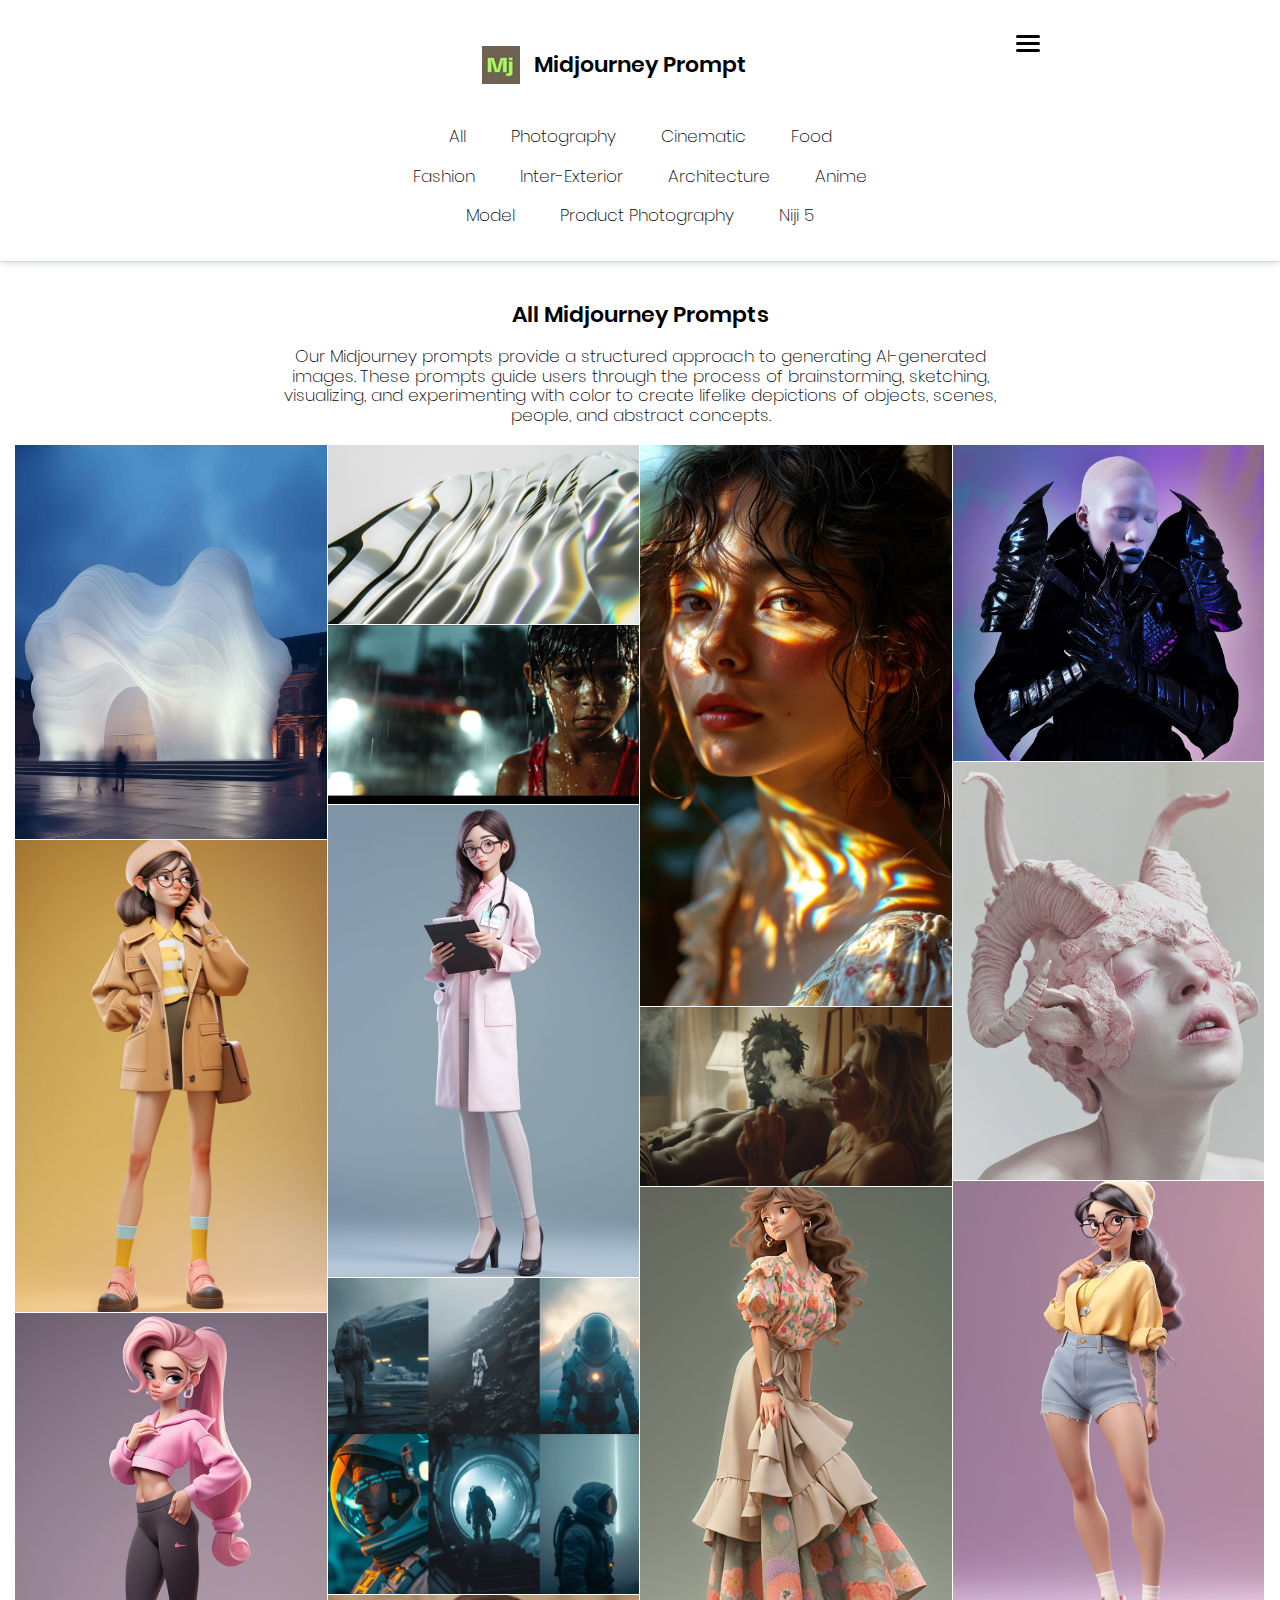
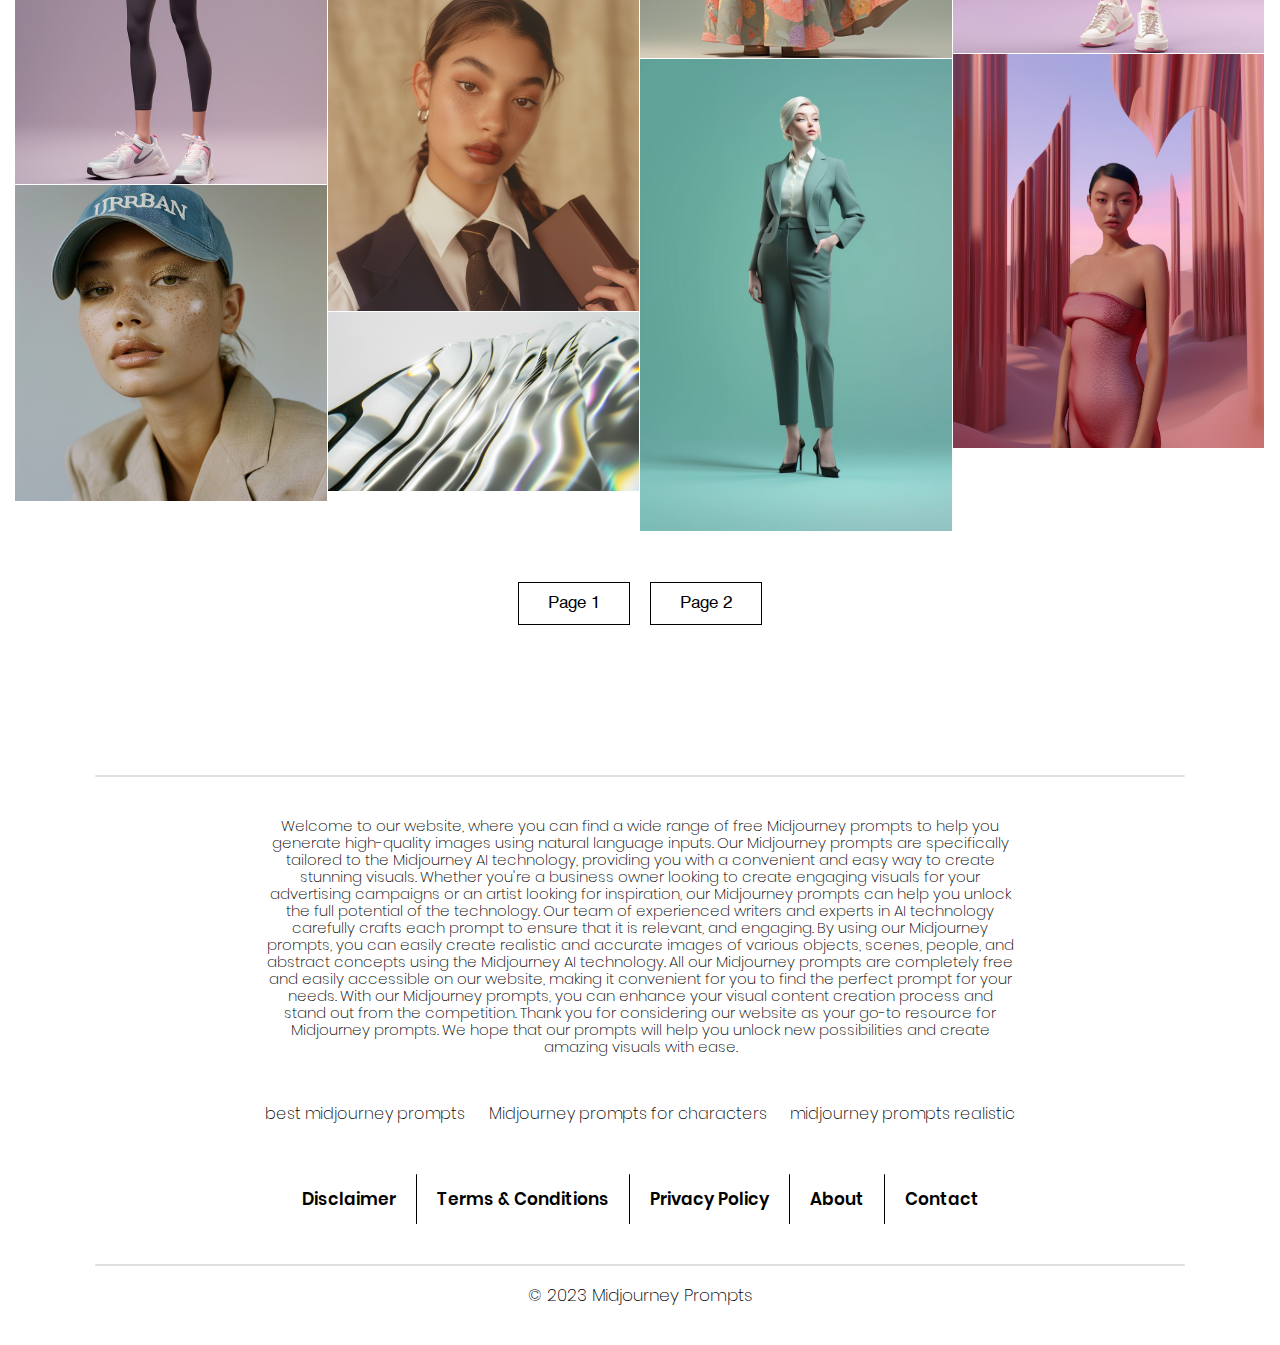
<file: index.html>
<!DOCTYPE html>
<html lang="en">
<head>
  <meta charset="UTF-8">
  <meta name="viewport" content="width=device-width, initial-scale=1.0">
  <title>All Midjourney Prompt | Midjourney Prompt</title>
  <link rel="stylesheet" href="css/normalize.css">
  <link rel="stylesheet" href="css/header_and_footer.css">
  <link rel="stylesheet" href="css/style.css">
</head>
<body>
  <header class="header"> <!--шапка/header-->
    <div class="container"> <!--контейнер/container-->
      <div class="burger_menu" id="burger_menu"><span></span></div>
      <a href="#" class="header_title"> <!--заголовок/title-->
        <p class="text h1">
            Midjourney Prompt
        </p>
      </a>
      <nav class="header_nav"> <!--навигация/navigation-->
        <ul class="header_nav_elements"> <!--элементы навигации/elements navigation`s-->
          <div class="header_nav_row"> <!--первая строчка/first row-->
            <li class="header_nav_element"> <!--первый элемент строчки/first element row`s-->
              <a href="#" class="text"> <!--текст элемента/text element`s-->
                All
              </a>
            </li>
            <li class="header_nav_element"> <!--второй элемент строчки/second element row`s-->
              <a href="#" class="text"> <!--текст элемента/text element`s-->
                Photography
              </a>
            </li>
            <li class="header_nav_element"> <!--третий элемент строчки/third element row`s-->
              <a href="#" class="text"> <!--текст элемента/text element`s-->
                Cinematic
              </a>
            </li>
            <li class="header_nav_element"> <!--четвёртый элемент строчки/fourth element row`s-->
              <a href="#" class="text"> <!--текст элемента/text element`s-->
                Food
              </a>
            </li>
          </div>
          <div class="header_nav_row"> <!--вторая строчка/second row-->
            <li class="header_nav_element"> <!--первый элемент строчки/first element row`s-->
              <a href="#" class="text"> <!--текст элемента/text element`s-->
                Fashion
              </a>
            </li>
            <li class="header_nav_element"> <!--второй элемент строчки/second element row`s-->
              <a href="#" class="text"> <!--текст элемента/text element`s-->
                Inter-Exterior
              </a>
            </li>
            <li class="header_nav_element"> <!--третий элемент строчки/third element row`s-->
              <a href="#" class="text"> <!--текст элемента/text element`s-->
                Architecture
              </a>
            </li>
            <li class="header_nav_element"> <!--четвёртый элемент строчки/fourth element row`s-->
              <a href="#" class="text"> <!--текст элемента/text element`s-->
                Anime
              </a>
            </li>
          </div>
          <div class="header_nav_row"> <!--третья строчка/third row-->
            <li class="header_nav_element"> <!--первый элемент строчки/first element row`s-->
              <a href="#" class="text"> <!--текст элемента/text element`s-->
                Model
              </a>
            </li>
            <li class="header_nav_element"> <!--второй элемент строчки/second element row`s-->
              <a href="#" class="text"> <!--текст элемента/text element`s-->
                Product Photography 
              </a>
            </li>
            <li class="header_nav_element"> <!--третий элемент строчки/third element row`s-->
              <a href="#" class="text"> <!--текст элемента/text element`s-->
                Niji 5
              </a>
            </li>
          </div>
        </ul>
      </nav>
    </div>
  </header>
  <main> <!--основной блок/main block-->
    <section class="main_text_section"> <!--блок с текстом основного блока/block with text main block`s-->
      <div class="container"> <!--контейнер/container-->
        <h1 class="main_title text"> <!--заголовок/title-->
          All Midjourney <br class="br"> Prompts
        </h1>
        <p class="main_text text"> <!--текст/text-->
          Our Midjourney prompts provide a structured approach to generating AI-generated images. These prompts guide users through the process of brainstorming, sketching, visualizing, and experimenting with color to create lifelike depictions of objects, scenes, people, and abstract concepts.
        </p>
      </div>
    </section>
    <section class="block_img" id="block_img"> <!--блок с картинками/block with images-->
      <div class="container"> <!--контейнер/container-->
        <div class="columns_1_and_2">
        <div class="block_img_column" id="column_1"> <!--столбец один/first column-->
          <a href="#" id="img1_1"> <!--картинка один/first image-->
            <img src="img/column_1/1.jpg" alt="">
          </a>
          <a href="#" id="img1_2"> <!--картинка два/second image-->
            <img src="img/column_1/2.jpg" alt="">
          </a>
          <a href="#" id="img1_3"> <!--картинка три/third-->
            <img src="img/column_1/3.jpg" alt="">
          </a>
          <a href="#" id="img1_4"> <!--картинка четыре/fourth-->
            <img src="img/column_1/4.jpg" alt="">
          </a>
        </div>
        <div class="block_img_column" id="column_2"> <!--столбик два/second column-->
          <a href="#" id="img2_1"> <!--картинка один/first image-->
            <img src="img/column_2/1.jpg" alt="">
          </a>
          <a href="#" id="img2_2"> <!--картинка два/second image-->
            <img src="img/column_2/2.jpg" alt="">
          </a>
          <a href="#" id="img2_3"> <!--картинка три/third image-->
            <img src="img/column_2/3.jpg" alt="">
          </a>
          <a href="#" id="img2_4"> <!--картинка четыре/third image-->
            <img src="img/column_2/4.jpg" alt="">
          </a>
          <a href="#" id="img2_5"> <!--картинка пять/fifth image-->
            <img src="img/column_2/5.jpg" alt="">
          </a>
          <a href="#" id="img2_6"> <!--картинка шесть/sixth image-->
            <img src="img/column_2/1.jpg" alt="">
          </a>
        </div>
        </div>
        <div class="columns_3_and_4">
        <div class="block_img_column" id="column_3"> <!--столбик три/third column-->
          <a href="#" id="img3_1"> <!--картинка один/first image-->
            <img src="img/column_3/1.jpg" alt="">
          </a>
          <a href="#" id="img3_2"> <!--картинка два/second image-->
            <img src="img/column_3/2.jpg" alt="">
          </a>
          <a href="#" id="img3_3"> <!--картинка четыре/third image-->
            <img src="img/column_3/4.jpg" alt="">
          </a>
          <a href="#" id="img3_4"> <!--картинка пять/fifth image-->
            <img src="img/column_3/5.jpg" alt="">
          </a>
        </div>
        <div class="block_img_column" id="column_4"> <!--столбик четыре/fourth column-->
          <a href="#" class="img4_1"> <!--картинка один/first image-->
            <img src="img/column_4/1.jpg" alt="">
          </a>
          <a href="#" class="img4_2"> <!--картинка два/second image-->
            <img src="img/column_4/2.jpg" alt="">
          </a>
          <a href="#" class="img4_3"> <!--картинка три/third image-->
            <img src="img/column_4/3.jpg" alt="">
          </a>
          <a href="#" class="img4_4"> <!--картинка четыре/fourth image-->
            <img src="img/column_4/4.jpg" alt="">
          </a>
        </div>
        </div>
      </div>
    </section>
    <div class="buttons">
      <a href="#" type="button" class="button text">Page 1</a> <!--кнопка Page 1/button Page 1-->
      <a href="#" type="button" class="button text">Page 2</a> <!--кнопкf Page 2/button Page 2-->
    </div>
  </main>
  <footer class="footer"> <!--подвал/footer-->
    <div class="container"> <!--контейнер/container-->
      <span class="footer_line"></span> <!--линия/line-->
      <div class="footer_container"> <!--доп. контейнер/additional container-->
        <p class="footer_text text"> <!--текст/text-->
          Welcome to our website, where you can find a wide range of free Midjourney prompts to help you generate high-quality images using natural language inputs. Our Midjourney prompts are specifically tailored to the Midjourney AI technology, providing you with a convenient and easy way to create stunning visuals.
Whether you're a business owner looking to create engaging visuals for your advertising campaigns or an artist looking for inspiration, our Midjourney prompts can help you unlock the full potential of the technology. Our team of experienced writers and experts in AI technology carefully crafts each prompt to ensure that it is relevant, and engaging.
By using our Midjourney prompts, you can easily create realistic and accurate images of various objects, scenes, people, and abstract concepts using the Midjourney AI technology. All our Midjourney prompts are completely free and easily accessible on our website, making it convenient for you to find the perfect prompt for your needs.
With our Midjourney prompts, you can enhance your visual content creation process and stand out from the competition.
Thank you for considering our website as your go-to resource for Midjourney prompts. We hope that our prompts will help you unlock new possibilities and create amazing visuals with ease.
        </p>
        <ul class="footer_offers"> <!--предложения/offers-->
          <li class="footer_offer text"> <!--первое предложение/first offer-->
            <a href="#">best midjourney prompts</a>
          </li>
          <li class="footer_offer text"> <!--второе предложение/second offer-->
            <a href="#">Midjourney prompts for characters</a>
          </li>
          <li class="footer_offer text"> <!--третье предложение/third offer-->
            <a href="#">midjourney prompts realistic</a>
          </li>
        </ul>
        <ul class="footer_menu"> <!--меню подвала/menu footer`s-->
          <li class="footer_menu_element text"> <!--элемент меню подвала/footer menu element-->
            <a href="#">Disclaimer</a>
          </li>
          <li class="footer_menu_element text"> <!--элемент меню подвала/footer menu element-->
            <a href="#">Terms & Conditions</a>
          </li>
          <li class="footer_menu_element text"> <!--элемент меню подвала/footer menu element-->
            <a href="#">Privacy Policy</a>
          </li>
          <li class="footer_menu_element text"> <!--элемент меню подвала/footer menu element-->
            <a href="#">About</a>
          </li>
          <li class="footer_menu_element text"> <!--элемент меню подвала/footer menu element-->
            <a href="#">Contact</a>
          </li>
        </ul>
      </div>
      <span class="footer_line"></span> <!--линия/line-->
      <p class="footer_footnote text"> <!--сноска/footnote-->
        © 2023 Midjourney Prompts
      </p>
    </div>
  </footer>
  <div class="menu menu--close" id="menu"> <!--меню/menu-->
    <div class="menu_container"> <!--контейнер для меню/menu containers-->
      <p class="menu_title text h1"> <!--заголовок/title-->
        More
      </p>
      <ul class="menu_elements"> <!--элементы меню/menu elements-->
        <li class="menu_element"> <!--элемент меню/menu element-->
          <a href="#" class="text">Creative</a>
        </li>
        <li class="menu_element"> <!--элемент меню/menu element-->
          <a href="#" class="text">3D characters</a>
        </li>
        <li class="menu_element"> <!--элемент меню/menu element-->
          <a href="#" class="text">Vehicles</a>
        </li>
        <li class="menu_element"> <!--элемент меню/menu element-->
          <a href="#" class="text">Painting Artwork</a>
        </li>
        <li class="menu_element"> <!--элемент меню/menu element-->
          <a href="#" class="text">Stock Images</a>
        </li>
        <li class="menu_element"> <!--элемент меню/menu element-->
          <a href="#" class="text">illustrations</a>
        </li>
      </ul>
      <button class="menu_button text" id="menu_button" type="button">Close</button> <!--кнопка меню/menu button-->
      <button class="menu_button--mob" id="menu_button--mob" type="button"> <!--кнопка меню (мобильная версия)/menu button (mobile version)-->
        <span></span>
      </button>
      <ul class="menu_elements--mob"> <!--список меню (мобильная версия)/menu list (mobile version)-->
      <li class="menu_element--mob"> <!--первый элемент списка/first element-->
          <a href="#" class="text">
            All
          </a>
      </li>
      <li class="menu_element--mob"> <!--второй элемент списка/second element-->
          <a href="#" class="text">
            Photography
          </a>
      </li>
      <li class="menu_element--mob"> <!--третий элемент списка/third element-->
          <a href="#" class="text">
            Cinematic
          </a>
      </li>
      <li class="menu_element--mob"> <!--четвёртый элемент списка/fourth element-->
          <a href="#" class="text">
            Food
          </a>
      </li>
      <li class="menu_element--mob"> <!--пятый элемент списка/fifth element-->
        <a href="#" class="text">
          Inter-Exterior
        </a>
      </li>
      <li class="menu_element--mob"> <!--шестой элемент списка/sixth element-->
        <a href="#" class="text">
          Architecture
        </a>
      </li>
      <li class="menu_element--mob"> <!--седьмой элемент списка/seventh element-->
        <a href="#" class="text">
          Anime
        </a>
      </li>
      <li class="menu_element--mob"> <!--восьмой элемент списка/eighth element-->
        <a href="#" class="text">
          Model
        </a>
      </li>
      <li class="menu_element--mob"> <!--девятый элемент списка/ninth element-->
        <a href="#" class="text">
          Product Photography 
        </a>
      </li>
      <li class="menu_element--mob"> <!--десятый элемент списка/tenth element-->
        <a href="#" class="text">
          Niji 5
        </a>
      </li>
      </ul>
    </div>
  </div>
  <script src="main.js"></script>
</body>
</html>
</file>
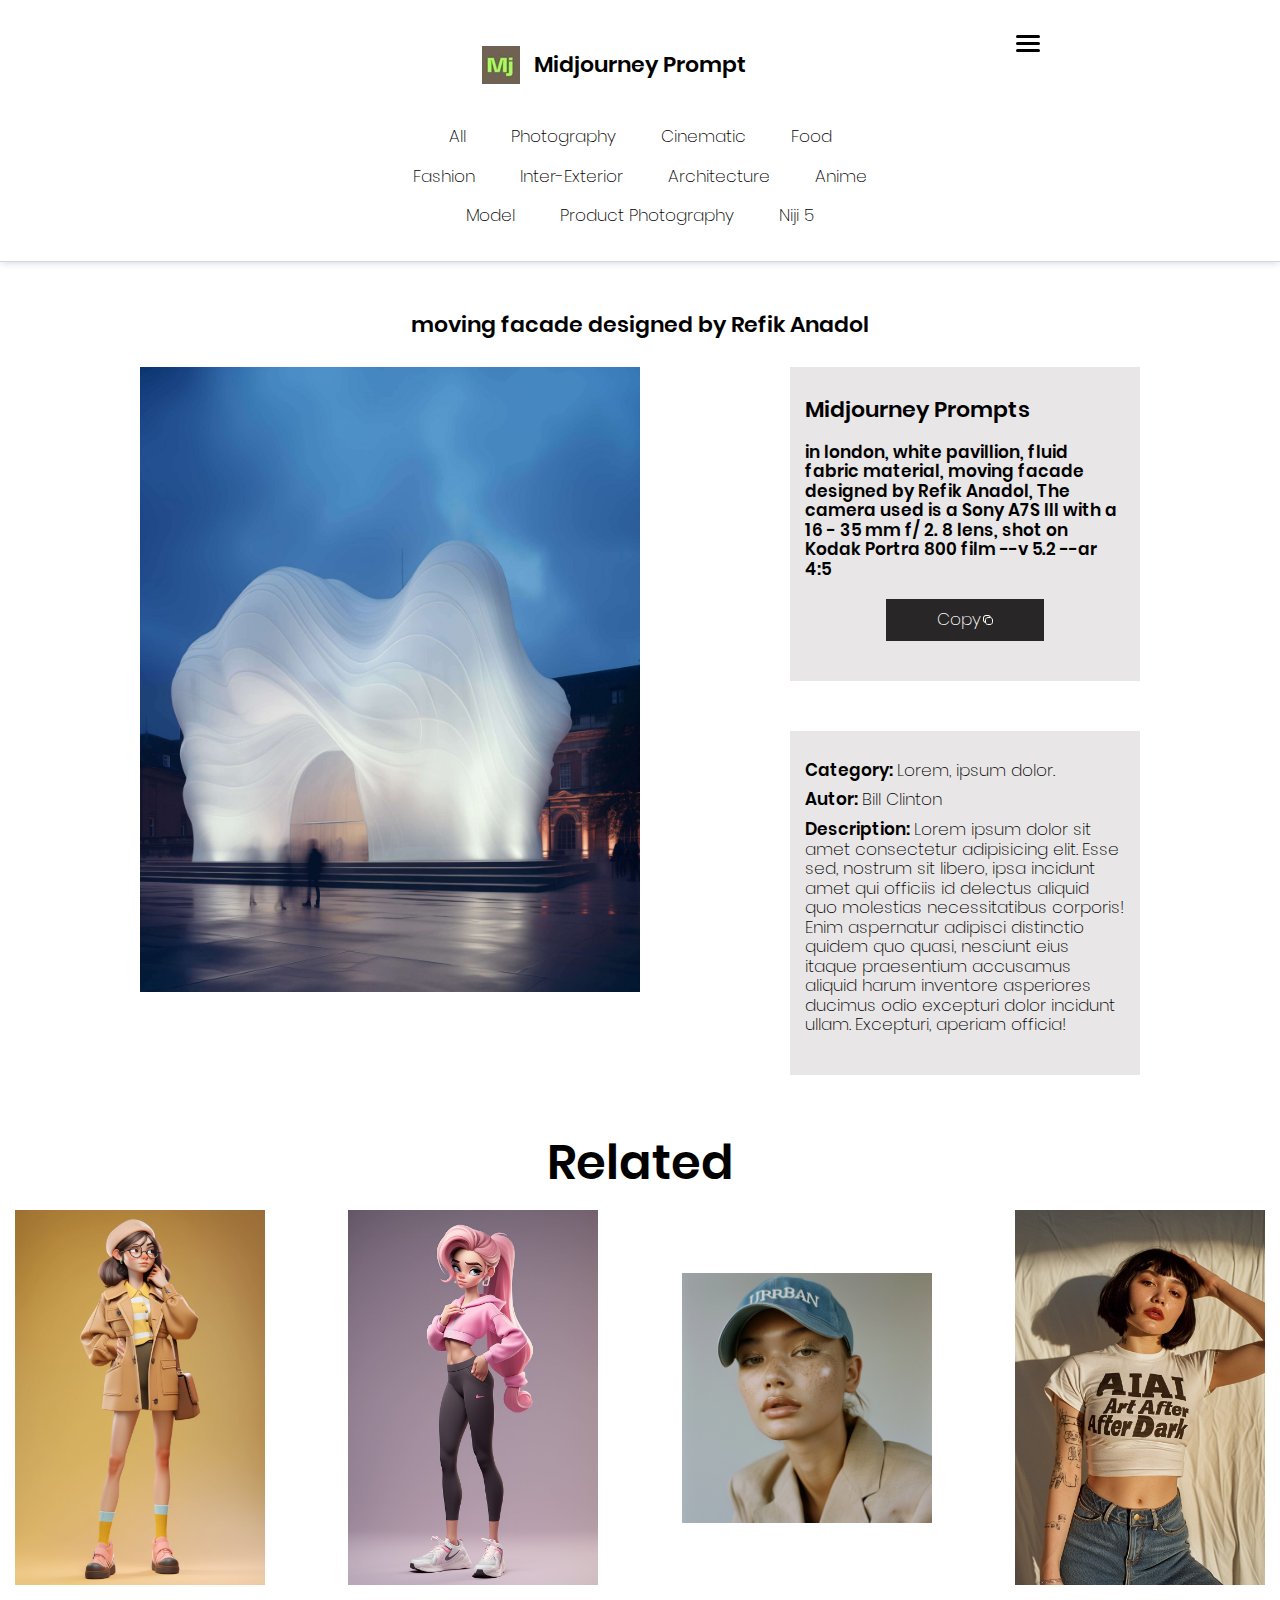
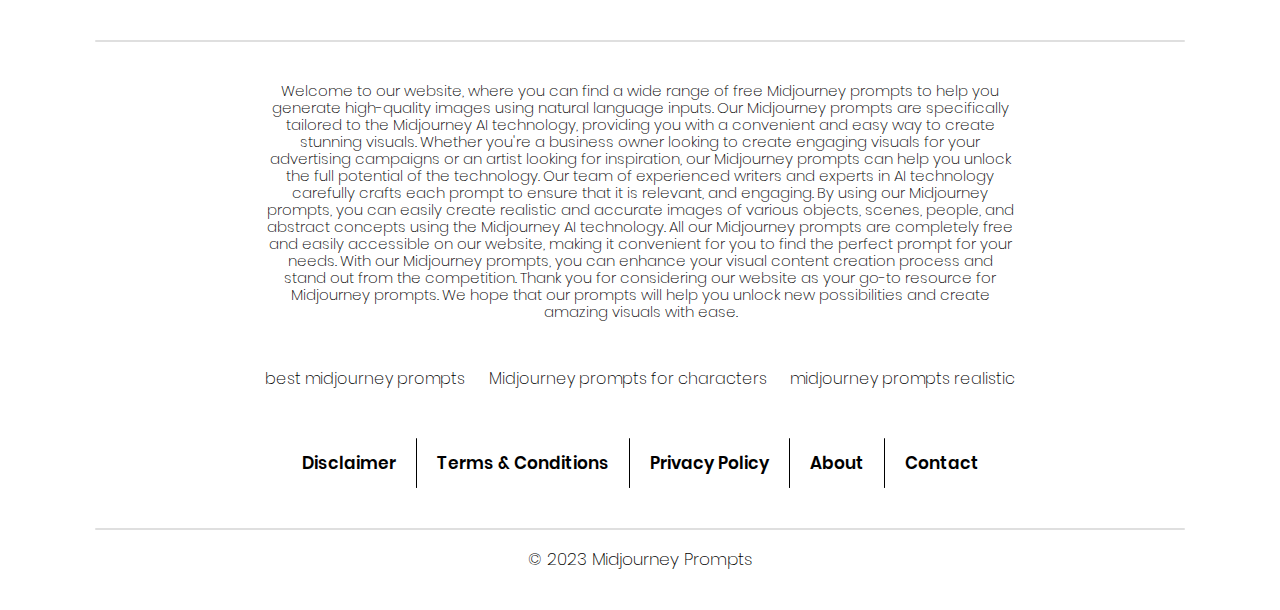
<file: page.html>
<!DOCTYPE html>
<html lang="en">
<head>
  <meta charset="UTF-8">
  <meta name="viewport" content="width=device-width, initial-scale=1.0">
  <title>All Midjourney Prompt | Midjourney Prompt</title>
  <link rel="stylesheet" href="css/normalize.css">
  <link rel="stylesheet" href="css/header_and_footer.css">
  <link rel="stylesheet" href="css/style_page.css">
</head>
<body>
  <header class="header"> <!--шапка/header-->
    <div class="container"> <!--контейнер-->
      <div class="burger_menu" id="burger_menu"><span></span></div>
      <a href="#" class="header_title"> <!--текст заголовка-->
        <p class="text h1">
            Midjourney Prompt
        </p>
      </a>
      <nav class="header_nav"> <!--навигация-->
        <ul class="header_nav_elements"> <!--элементы навигации-->
          <div class="header_nav_row"> <!--первая строчка-->
            <li class="header_nav_element"> <!--первый элемент строчки-->
              <a href="#" class="text"> <!--текст элемента-->
                All
              </a>
            </li>
            <li class="header_nav_element"> <!--второй элемент строчки-->
              <a href="#" class="text"> <!--текст элемента-->
                Photography
              </a>
            </li>
            <li class="header_nav_element"> <!--третий элемент строчки-->
              <a href="#" class="text"> <!--текст элемента-->
                Cinematic
              </a>
            </li>
            <li class="header_nav_element"> <!--четвёртый элемент строчки-->
              <a href="#" class="text"> <!--текст элемента-->
                Food
              </a>
            </li>
          </div>
          <div class="header_nav_row"> <!--вторая строчка-->
            <li class="header_nav_element"> <!--первый элемент строчки-->
              <a href="#" class="text"> <!--текст элемента-->
                Fashion
              </a>
            </li>
            <li class="header_nav_element"> <!--второй элемент строчки-->
              <a href="#" class="text"> <!--текст элемента-->
                Inter-Exterior
              </a>
            </li>
            <li class="header_nav_element"> <!--третий элемент строчки-->
              <a href="#" class="text"> <!--текст элемента-->
                Architecture
              </a>
            </li>
            <li class="header_nav_element"> <!--четвёртый элемент строчки-->
              <a href="#" class="text"> <!--текст элемента-->
                Anime
              </a>
            </li>
          </div>
          <div class="header_nav_row"> <!--птретья строчка-->
            <li class="header_nav_element"> <!--первый элемент строчки-->
              <a href="#" class="text"> <!--текст элемента-->
                Model
              </a>
            </li>
            <li class="header_nav_element"> <!--второй элемент строчки-->
              <a href="#" class="text"> <!--текст элемента-->
                Product Photography 
              </a>
            </li>
            <li class="header_nav_element"> <!--третий элемент строчки-->
              <a href="#" class="text"> <!--текст элемента-->
                Niji 5
              </a>
            </li>
          </div>
        </ul>
      </nav>
    </div>
  </header>
  <main> <!--основной блок/main block-->
    <section class="main"> <!--основная секция/main section-->
      <div class="container"> <!--контейнер/container-->
        <h1 class="main_title text"> <!--заголовок/title-->
          moving facade designed by Refik Anadol
        </h1>
        <div class="main_blocks"> <!--доп. контейнер/addition container-->
          <div class="block_img"> <!--блок с картинкой/main witn images-->
            <img src="img/column_1/1.jpg" alt="image">
          </div>
          <div class="block_info"> <!--блок с информацией/block with information-->
            <div class="block_info_container"> <!--доп. контейнер/additional container-->
              <p class="info_title text h1"> <!--заголовок блока/block title-->
                Midjourney Prompts 
              </p>
              <p class="info_text text" id="info_text"> <!--текст блока/block text-->
                in london, white pavillion, fluid fabric material, moving facade designed by Refik Anadol, The camera used is a Sony A7S III with a 16 - 35 mm f/ 2. 8 lens, shot on Kodak Portra 800 film --v 5.2 --ar 4:5
              </p>
              <button class="info_button text" type="button" id="info_button"> <!--кнопка блока/block button-->
                <p class="text">Copy</p> <!--текст кнопки/button text-->
                <div class="btn_img"> <!--картиника кнопки/button image-->
                  <svg xmlns="http://www.w3.org/2000/svg" width="10" height="10" viewBox="0 0 10 10" fill="none">&nbsp;
                    <path stroke="#fff" d="M5 2.5h2s2.5 0 2.5 2.5v2s0 2.5 -2.5 2.5h-2s-2.5 0 -2.5 -2.5v-2s0 -2.5 2.5 -2.5" id="path1"/>&nbsp;
                    <path fill="#fff" fill-rule="evenodd" clip-rule="evenodd" d="M3 1H5C5.74028 1 6.38663 1.4022 6.73244 2H7C7.30309 2 7.59567 2.04495 7.87146 2.12854C7.4981 0.896691 6.35377 0 5 0H3C1.34315 0 0 1.34315 0 3V5C0 6.35377 0.896691 7.4981 2.12854 7.87146C2.04495 7.59567 2 7.30309 2 7V6.73244C1.4022 6.38663 1 5.74028 1 5V3C1 1.89543 1.89543 1 3 1Z"/>
                  </svg>
                </div>
              </button>
              <div class="info_message message--close" id="info_message"> <!--сообщение/message-->
                <p class="text">
                  Text copied successfully
                </p>
              </div>
            </div>
            <div class="additional_info"> <!--блок с дополнительной информацией/block with additional information-->
              <div class="category_info"> <!--категория/category-->
                <p class="category_title text"> <!--заголовок/title-->
                  Category:
                </p>
                <a href="#" class="category_text text"> <!--название категории/name category-->
                  Lorem, ipsum dolor.
                </a>
              </div>
              <div class="autor_info"> <!--автор/autor-->
                <p class="autor_title text"> <!--заголовк/title-->
                  Autor:
                </p>
                <p class="autor_text text"> <!--имя автора/name autor-->
                  Bill Clinton
                </p>
              </div>
              <div class="description_info"> <!--описание/description-->
                <p class="descrition_title text"> <!--заголовок/title-->
                  Description:
                </p>
                <p class="descrition_text text"> <!--описание/description-->
                  Lorem ipsum dolor sit amet consectetur adipisicing elit. Esse sed, nostrum sit libero, ipsa incidunt amet qui officiis id delectus aliquid quo molestias necessitatibus corporis! Enim aspernatur adipisci distinctio quidem quo quasi, nesciunt eius itaque praesentium accusamus aliquid harum inventore asperiores ducimus odio excepturi dolor incidunt ullam. Excepturi, aperiam officia!
                </p>
              </div>
            </div>
          </div>
        </div>
      </div>
    </section>
    <section class="similar"> <!--сектция похожих картинок/section with similar images-->
      <div class="container"> <!--контейнер/container-->
        <p class="similar_title text h1"> <!--заголовок/title-->
          Related
        </p>
        <ul class="similar_images"> <!--картинки/images-->
          <li class="similar_img"> <!--первая картинка/first image-->
            <a href="#">
              <img src="img/column_1/2.jpg" alt="">
            </a>
          </li>
          <li class="similar_img"> <!--вторая картинка/second image-->
            <a href="#">
              <img src="img/column_1/3.jpg" alt="">
            </a>
          </li>
          <li class="similar_img"> <!--третья картинка/third image-->
            <a href="#">
              <img src="img/column_1/4.jpg" alt="">
            </a>
          </li>
          <li class="similar_img"> <!--четвёртая картинка/fourth image-->
            <a href="#">
              <img src="img/column_1/5.jpg" alt="">
            </a>
          </li>
        </ul>
      </div>
    </section>
  </main>
  <footer class="footer"> <!--подвал/footer-->
    <div class="container"> <!--контейнер/container-->
      <span class="footer_line"></span> <!--линия/line-->
      <div class="footer_container"> <!--доп. контейнер/addition container-->
        <p class="footer_text text"> <!--текст/text-->
          Welcome to our website, where you can find a wide range of free Midjourney prompts to help you generate high-quality images using natural language inputs. Our Midjourney prompts are specifically tailored to the Midjourney AI technology, providing you with a convenient and easy way to create stunning visuals.
Whether you're a business owner looking to create engaging visuals for your advertising campaigns or an artist looking for inspiration, our Midjourney prompts can help you unlock the full potential of the technology. Our team of experienced writers and experts in AI technology carefully crafts each prompt to ensure that it is relevant, and engaging.
By using our Midjourney prompts, you can easily create realistic and accurate images of various objects, scenes, people, and abstract concepts using the Midjourney AI technology. All our Midjourney prompts are completely free and easily accessible on our website, making it convenient for you to find the perfect prompt for your needs.
With our Midjourney prompts, you can enhance your visual content creation process and stand out from the competition.
Thank you for considering our website as your go-to resource for Midjourney prompts. We hope that our prompts will help you unlock new possibilities and create amazing visuals with ease.
        </p>
        <ul class="footer_offers"> <!--предложения/offers-->
          <li class="footer_offer text"> <!--первое предложение/first offer-->
            <a href="#">best midjourney prompts</a>
          </li>
          <li class="footer_offer text"> <!--второе предложение/second offer-->
            <a href="#">Midjourney prompts for characters</a>
          </li>
          <li class="footer_offer text"> <!--третье предложение/third offer-->
            <a href="#">midjourney prompts realistic</a>
          </li>
        </ul>
        <ul class="footer_menu"> <!--меню подвала/footer menu-->
          <li class="footer_menu_element text"> <!--элемент меню подвала/footer menu element-->
            <a href="#">Disclaimer</a>
          </li>
          <li class="footer_menu_element text"> <!--элемент меню подвала/footer menu element-->
            <a href="#">Terms & Conditions</a>
          </li>
          <li class="footer_menu_element text"> <!--элемент меню подвала/footer menu element-->
            <a href="#">Privacy Policy</a>
          </li>
          <li class="footer_menu_element text"> <!--элемент меню подвала/footer menu element-->
            <a href="#">About</a>
          </li>
          <li class="footer_menu_element text"> <!--элемент меню подвала/footer menu element-->
            <a href="#">Contact</a>
          </li>
        </ul>
      </div>
      <span class="footer_line"></span> <!--линия/line-->
      <p class="footer_footnote text"> <!--сноска/footnote-->
        © 2023 Midjourney Prompts
      </p>
    </div>
  </footer>
  <div class="menu menu--close" id="menu"> <!--меню/menu-->
    <div class="menu_container"> <!--контейнер для меню/container for menu-->
      <h1 class="menu_title text"> <!--заголовок/title-->
        More
      </h1>
      <ul class="menu_elements"> <!--элементы меню/menu elements-->
        <li class="menu_element"> <!--элемент меню/menu element-->
          <a href="#" class="text">Creative</a>
        </li>
        <li class="menu_element"> <!--элемент меню/menu element-->
          <a href="#" class="text">3D characters</a>
        </li>
        <li class="menu_element"> <!--элемент меню/menu element-->
          <a href="#" class="text">Vehicles</a>
        </li>
        <li class="menu_element"> <!--элемент меню/menu element-->
          <a href="#" class="text">Painting Artwork</a>
        </li>
        <li class="menu_element"> <!--элемент меню/menu element-->
          <a href="#" class="text">Stock Images</a>
        </li>
        <li class="menu_element"> <!--элемент меню/menu element-->
          <a href="#" class="text">illustrations</a>
        </li>
      </ul>
      <button class="menu_button text" id="menu_button">Close</button> <!--кнопка меню/menu button-->
      <button class="menu_button--mob" id="menu_button--mob"> <!--кнопка меню (мобильная версия)/menu button (mobile version)-->
        <span></span>
      </button>
      <ul class="menu_elements--mob"> <!--список меню (мобильная версия)/menu list(mobile version)-->
      <li class="menu_element--mob"> <!--первый элемент списка/first element-->
          <a href="#" class="text"> <!--текст элемента/element texr-->
            All
          </a>
      </li>
      <li class="menu_element--mob"> <!--второй элемент списка/second element-->
          <a href="#" class="text"> <!--текст элемента/element texr-->
            Photography
          </a>
      </li>
      <li class="menu_element--mob"> <!--третий элемент списка/third element-->
          <a href="#" class="text"> <!--текст элемента/element texr-->
            Cinematic
          </a>
      </li>
      <li class="menu_element--mob"> <!--четвёртый элемент списка/fourth element-->
          <a href="#" class="text"> <!--текст элемента/element texr-->
            Food
          </a>
      </li>
      <li class="menu_element--mob"> <!--пятый элемент списка/fifth element-->
        <a href="#" class="text"> <!--текст элемента/element texr-->
          Inter-Exterior
        </a>
      </li>
      <li class="menu_element--mob"> <!--шестой элемент списка/sixth element-->
        <a href="#" class="text"> <!--текст элемента/element texr-->
          Architecture
        </a>
      </li>
      <li class="menu_element--mob"> <!--седьмой элемент списка/seventh element-->
        <a href="#" class="text"> <!--текст элемента/element texr-->
          Anime
        </a>
      </li>
      <li class="menu_element--mob"> <!--восьмой элемент списка/eigth element-->
        <a href="#" class="text"> <!--текст элемента/element texr-->
          Model
        </a>
      </li>
      <li class="menu_element--mob"> <!--девятый элемент списка/ninth element-->
        <a href="#" class="text"> <!--текст элемента/element texr-->
          Product Photography 
        </a>
      </li>
      <li class="menu_element--mob"> <!--десятый элемент списка/tenth element-->
        <a href="#" class="text"> <!--текст элемента/element texr-->
          Niji 5
        </a>
      </li>
      </ul>
    </div>
  </div>
  <script src="main.js"></script>
</body>
</html>
</file>
<file: css/header_and_footer.css>
@font-face {
  font-family: "Poppins";
  src: local('Poppins-SemiBold'),
        local('Poppins SemiBold'),
        url(../fonts/Poppins/Poppins-SemiBold.woff2) format("woff2"),
        url(../fonts/Poppins/Poppins-SemiBold.woff) format("woff"),
        url(../fonts/Poppins/Poppins-SemiBold.eot) format("eot");
  font-weight: 600;
  font-style: normal;
  font-display: swap;
}
@font-face {
  font-family: "Poppins";
  src: local('Poppins-ExtraLight'),
        local('Poppins ExtraLight'),
        url(../fonts/Poppins/Poppins-ExtraLight.woff2) format("woff2"),
        url(../fonts/Poppins/Poppins-ExtraLight.woff) format("woff"),
        url(../fonts/Poppins/Poppins-ExtraLight.eot) format("eot");
  font-weight: 200;
  font-style: normal;
  font-display: swap;
}
@font-face {
  font-family: "Helvetica";
  src: local('Helvetica-Regular'),
        local('Helvetica Regular'),
        url(../fonts/Helvetica/Helvetica-Regular.woff2) format("woff2"),
        url(../fonts/Helvetica/Helvetica-Regular.woff) format("woff"),
        url(../fonts/Helvetica/Helvetica-Regular.eot) format("eot");
  font-weight: 400;
  font-style: normal;
  font-display: swap;
}
.container {
  max-width: 1633px;
  padding: 0 15px;
  margin: 0 auto;
  position: relative;
}
.text {
  font-family: 'Poppins', sans-serif;
  font-weight: 500;
  font-size: 17px;
  text-align: center;
}
h1.text, .h1 {
  font-weight: 600;
  font-size: 22px;
}
.br {
  display: none;
}

/* ================================HEADER================================== */

.header {
  border-bottom: solid 1px rgba(34, 60, 80, 0.2);
  box-shadow: 0px 2px 7px -1px rgba(34, 60, 80, 0.2);
  padding: 52px 0 35px;
}
.header_title {
  display: block;
  margin: 0 0 50px;
  text-align: center;
  position: relative;
}
.header_title .text::before {
  content: url(../img/logo.jpg);
  position: absolute;
  height: 38px;
  left: -52px;
  top: -3.5px;
}
.header_title .text {
  display: inline;
  position: relative;
}
.header_nav_elements {
  display: flex;
  flex-direction: column;
}
.header_nav_row {
  display: flex;
  justify-content: center;
  margin-bottom: 20px;
}
.header_nav_element {
  margin-right: 45px;
}
.header_nav_row:last-child {
  margin-bottom: 0;
}
.header_nav_element:last-child {
  margin-right: 0;
}
.header_nav_element:hover {
  text-decoration: underline;
}
.burger_menu {
  height: 11px;
  margin-top: -7px;
  padding-top: 7px;
  position: absolute;
  right: 18.77551vw;
  top: -10px;
  transition: all 0.5s;
}
.burger_menu:hover {
  transform: scale(1.1);
}
.burger_menu span {
  display: block;
  background-color: #000;
  width: 24px;
  height: 3px;
  border-radius: 5px;
  position: relative;
}
.burger_menu span::before {
  content: '';
  display: block;
  background-color: #000;
  width: 24px;
  height: 3px;
  border-radius: 5px;
  position: absolute;
  left: 0;
  top: 7px;
}
.burger_menu span::after {
  content: '';
  display: block;
  background-color: #000;
  width: 24px;
  height: 3px;
  border-radius: 5px;
  position: absolute;
  left: 0;
  bottom: 7px;
}

/* ================================FOOTER================================== */

.footer_line {
  display: block;
  width: calc(100% - 80px - 80px);
  height: 2px;
  margin-left: 80px;
  border-radius: 5px;
  background-color: rgba(128, 128, 128, 0.25);
}
.footer_container {
  max-width: 750px;
  margin: 40px auto;
}
.footer_text {
  font-size: 15px;
  line-height: 17px;
  margin-bottom: 50px;
}
.footer_offers {
  display: flex;
  justify-content: space-between;
}
.footer_offer {
  font-size: 16px;
  margin-bottom: 50px;
}
.footer_offer:hover {
  text-decoration: underline;
}
.footer_menu {
  display: flex;
  justify-content: center;
}
.footer_menu_element {
  display: flex;
  line-height: 50px;
  font-weight: 600;
  transition: all 0.5s;
}
.footer_menu_element:hover a {
  color: #243eb4;
}
.footer_menu_element::after {
  content: '';
  position: relative;
  display: block;
  height: 100%;
  width: 1px;
  border-radius: 5px;
  background-color: #000;
  margin: 0 20px;
}
.footer_menu_element:last-child::after {
  display: none;
}
.footer_footnote {
  margin: 20px 0 40px;
}

/* ================================MENU================================== */

.menu {
  width: 29vw;
  height: 100vh;
  position: fixed;
  top: 0;
  right: 0;
  background-color: #0057E1;
}
.menu_container {
  max-width: 75%;
  margin-left: auto;
  margin-top: 25%;
}
.menu .text:not(.menu_button){
  color: #fff;
  text-align: left;
}
.menu h1 {
  font-size: 40px;
  margin-bottom: 30px;
}
.menu_element {
  margin-bottom: 10px;
}
.menu_element:last-child {
  margin-bottom: 70px;
}
.menu_element:hover {
  text-decoration: underline;
  text-decoration-color: #fff;
}
.menu_button {
  padding: 9px 50px;
  background-color: #fff;
  color: #0057E1;
  font-weight: 600;
  transition: all 0.5s;
}
.menu_button:hover {
  color: #fff;
  background-color: #0057E1;
}
.menu--close {
  display: none;
}
.menu_button--mob, .menu_elements--mob {
  display: none;
}

/* ================================MEDIA================================== */

@media(max-width: 960px){
  .menu {
    width: 50vw;
  }
  .footer_menu_element::after {
    margin: 0 5px;
  }
}
@media(max-width: 720px) {
  .br {
    display: block;
  }
  h1.text {
    font-size: 32px;
  }
  .header_nav {
    display: none;
  }
  .header .container {
    text-align: left;
  }
  .header_title {
    margin: 0;
    display: inline;
    margin-left: 52px;
  }
  .header_title .text::before {
    top: 2px;
  }
  .header {
    padding: 52px 0;
  }
  .burger_menu {
    width: 41px;
    height: 24px;
    padding-top: 20px;
    padding-left: 8px;
    bottom: -4px;
    top: auto;
    right: 15px;
  }
  .burger_menu span {
    width: 35px;
  }
  .burger_menu span::before {
    width: 35px;
    top: 12px;
  }
  .burger_menu span::after {
    width: 35px;
    bottom: 12px;
  }
  .footer_offers {
    display: none;
  }
  .footer_menu {
    display: none;
  }
  .footer_text {
    margin-bottom: 0;
  }
  .footer_container {
    max-width: 450px;
  }
  .footer_line {
    width: calc(100% - 10px - 10px);
    margin-left: 10px;
  }
  .menu {
  background-color: #fff;
  width: 100vw;
  }
  .menu_container {
    display: flex;
    justify-content: center;
    align-items: center;
    margin: 0;
    max-width: 100vw;
    height: 100vh;
    position: relative;
  }
  .menu .text:not(.menu_button){
    color: #000;
    text-align: center;
  }
  .menu_title, .menu_elements, .menu_button{
    display: none;
  }
  .menu_element--mob {
    display: inline;
    margin: 15px auto;
  }
  .menu_element--mob a {
    font-weight: 200;
    font-size: 20px;
  }
  .menu_element--mob:hover a {
    text-decoration: underline;
  }
  .menu_elements--mob{
    display: flex;
    flex-direction: column;
  }
  .menu_button--mob{
    display: block;
    position: absolute;
    width: 25px;
    height: 25px;
    top: 50px;
    right: 50px;
    padding: 10px;
    box-sizing: content-box;
  }
  .menu_button--mob:hover span{
    transform: scale(1.2);
  }
  .menu_button--mob span{
    position: relative;
    display: block;
    width: 25px;
    height: 2px;
    background-color: #000;
    rotate: 45deg;
    transition: all 1s;
  }
  .menu_button--mob span::before{
    position: absolute;
    top: 0;
    left: 0;
    content: '';
    display: block;
    width: 100%;
    height: 100%;
    background-color: #000;
    rotate: -90deg;
    transition: all 1s;
  }
}
</file>
<file: css/style.css>
/* ================================MAIN_TEXT================================== */

.main_text_section .container {  
  max-width: 720px;
}
.main_text.section .conainer {
  padding: 70px, 0, 150px;
}
.main_text {
  margin-bottom: 20px;
}
.main_title{
  margin-top: 40px;
  margin-bottom: 20px;
}

/* ================================BLOCK_IMG================================== */

.block_img {
  margin-bottom: 50px;
}
.columns_1_and_2, .columns_3_and_4 {
  display: flex;
  width: 50%;
}
.block_img_column {
  width: calc(50% - 1px);
  margin-right: 1px;
}
.block_img .container {
  display: flex;
}
.block_img a {
  display: block;
  width: 100%;
  overflow: hidden;
  border-bottom: #fff solid 1px;
}
.block_img img {
  width: 100%;
  transition: all 3s;
  transform: scale(1.07);
}
.block_img a:hover img {
  transform: scale(1.2);
}
.button {
  display: block;
  padding: 11px 29px;
  border: #000 1px solid;
  font-family: 'Helvetica';
  margin-bottom: 150px;
  cursor: pointer;
  margin-right: 20px;
}
.button:last-child {
  margin-right: 0;
}
.buttons {
  display: flex;
  justify-content: center;
}

/* ================================MEDIA================================== */

@media(max-width: 720px) {
  .container {
    max-width: 600px;
  }
  .main_text_section .container {
    max-width: 600px;
  }
  .main_text {
    display: none;
  }
  .main_title {
    display: inline-block;
    text-align: left;
    margin-bottom: 40px;
  }
  .columns_1_and_2, .columns_3_and_4 {
    display: block;
  }
  .columns_1_and_2 {
    margin-right: 1px;
  }
  .block_img_column {
    width: 100%;
  }
  .block_img .container {
    max-width: 100vw;
    padding: 0;
  }
}
</file>
<file: css/style_page.css>
/* ================================MAIN================================== */
main {
  margin: 50px 0;
}
.main_title {
  display: block;
  text-align: center;
  margin-bottom: 30px;
}
.main .container {
  max-width: 1000px;
}
.main_blocks {
  display: flex;
  justify-content: space-between;
}
.block_img{
  width: 50%;
}
.block_info {
  max-width: 350px;
  margin-left: 15px;
}
.block_info_container {
  background-color: #e8e6e6;
  padding: 30px 15px 40px;
  position: relative;
}
.block_img img {
  width: 100%;
}
.info_title {
  text-align: left;
  margin-bottom: 20px;
}
.info_text {
  text-align: left;
  margin-bottom: 20px;
  font-weight: 600;
  cursor: pointer;
}
.info_button {
  display: flex;
  background-color: #282626;
  padding: 10px 50px;
  margin: 0 auto;
  cursor: pointer;
  border: #282626 solid 1px;
  transition: all 1s;
}
.btn_img {
  width: 10px;
  margin-left: 2px;
}
.info_button:hover {
  background-color: #fff;
}
.info_button p {
  color: #fff;
  transition: all 1s;
}
.info_button:hover p {
  color: #282626;
}
.info_button path {
  transition: all 1s;
}
.info_button:hover path:not(#path1) {
  fill: #282626
}
.info_button:hover #path1 {
  stroke: #282626
}
.info_message {
  position: absolute;
  left: 0;
  bottom: -45px;
  padding: 10px 50px;
  background-color: #e8e6e6;
  transition: all 1s;
}
.info_message p {
  font-weight: 600;
}
.message--close {
  opacity: 0;
}
.additional_info {
  background-color: #e8e6e6;
  margin-top: 50px;
  padding: 30px 15px 30px;
}
.additional_info p {
  display: inline;
}
.additional_info div {
  margin-bottom: 10px;
}
.additional_info p:first-child {
  font-weight: 600;
}
/* ================================SIMILAR================================== */

.similar {
  margin-top: 60px;
}
.similar_images {
  display: flex;
  justify-content: space-between;
  align-items: center;
}
.similar_img img {
  width: 100%;
}
.similar_img {
  max-width: 20%;
  transition: all 1s;
}
.similar_img:hover {
  transform: scale(1.05);
}
.similar_title {
  text-align: center;
  margin-bottom: 20px;
  font-size: 48px;
}

/* ================================MEDIA================================== */
@media(max-width: 720px){
  main {
    margin: 50px 0;
  }
  .main_blocks {
    flex-direction: column;
  }
  .block_img {
    width: 100%;
    margin-bottom: 30px;
  }
  .main_title {
    max-width: 100%;
  }
  .block_info {
    margin: 0 auto;
  }
  .similar_images {
    flex-direction: column;
  }
  .similar_img {
    max-width: 50%;
    margin-bottom: 20px;
  }
  .similar:last-child {
    margin-bottom: 0;
  }
}
</file>
